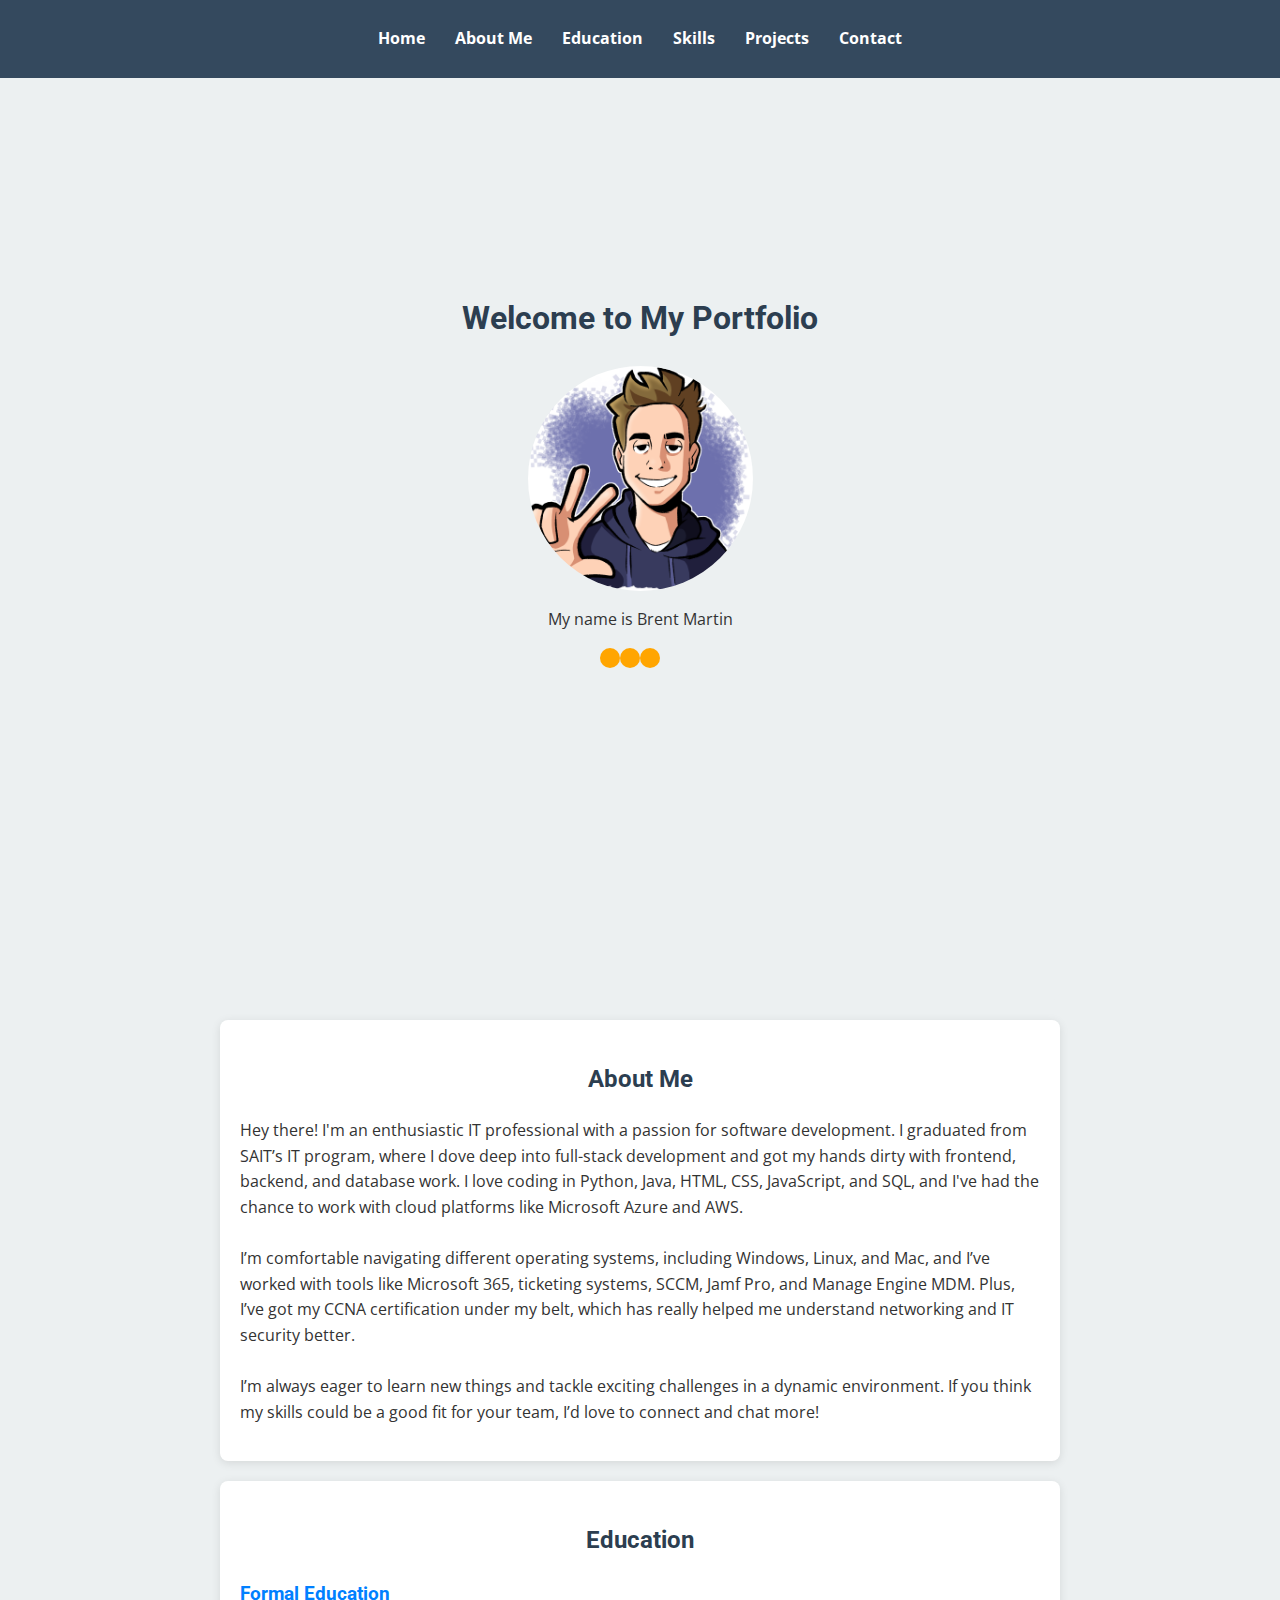
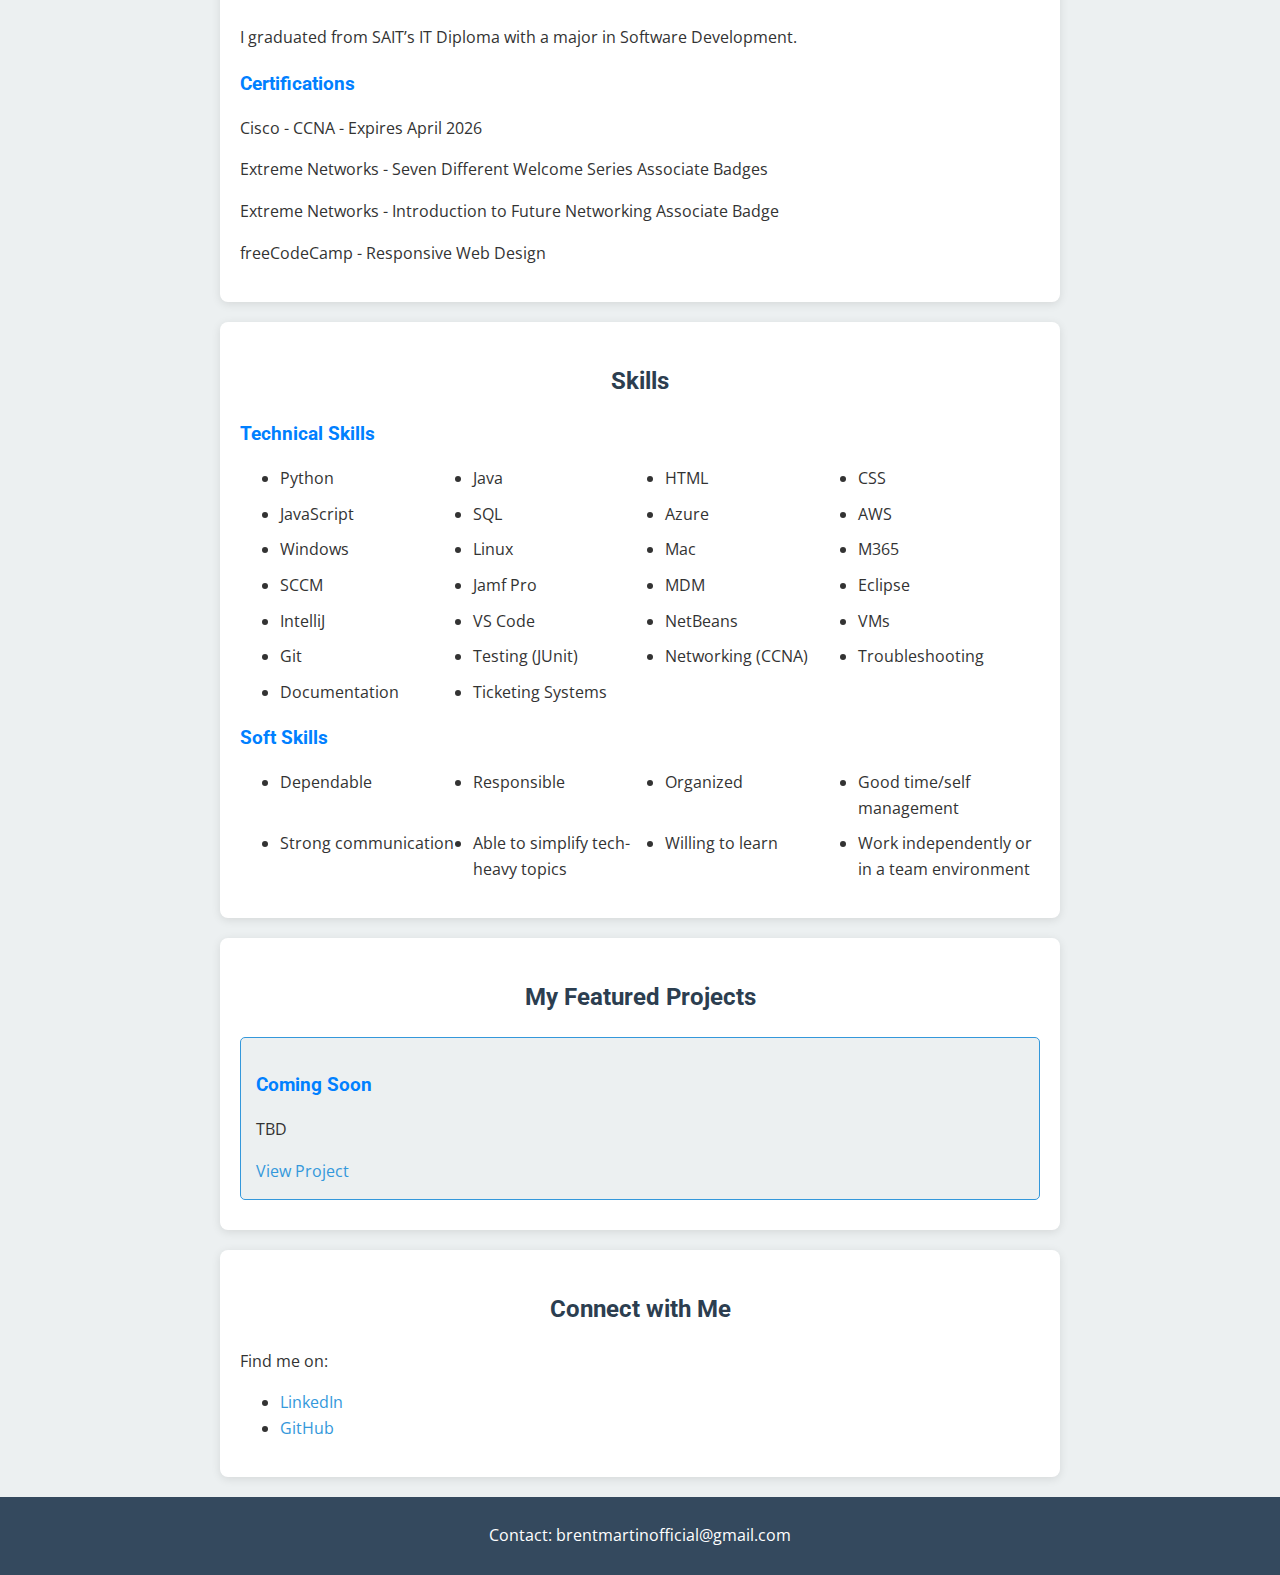
<file: index.html>
<!DOCTYPE html>
<html lang="en">
  <head>
    <meta charset="UTF-8" />
    <meta name="viewport" content="width=device-width, initial-scale=1.0" />
    <title>Brent M's Portfolio</title>
    <link
      href="https://fonts.googleapis.com/css2?family=Roboto:wght@700&family=Open+Sans:wght@400&display=swap"
      rel="stylesheet"
    />
    <link rel="stylesheet" href="styles.css" />
  </head>
  <body>
    <nav id="navbar">
      <ul>
        <li><a href="#welcome-section">Home</a></li>
        <li><a href="#about-me">About Me</a></li>
        <li><a href="#education">Education</a></li>
        <li><a href="#skills">Skills</a></li>
        <li><a href="#projects">Projects</a></li>
        <li><a href="#contact">Contact</a></li>
      </ul>
    </nav>

    <section id="welcome-section">
      <h1>Welcome to My Portfolio</h1>
      <img id="profile-pic" src="images\PF_bycatsticks.png" />
      <p>My name is Brent Martin</p>
      <div class="dots">
        <div class="dot dot1"></div>
        <div class="dot dot2"></div>
        <div class="dot dot3"></div>
      </div>
    </section>

    <section id="about-me">
      <h2>About Me</h2>
      <p>
        Hey there! I'm an enthusiastic IT professional with a passion for
        software development. I graduated from SAIT’s IT program, where I dove
        deep into full-stack development and got my hands dirty with frontend,
        backend, and database work. I love coding in Python, Java, HTML, CSS,
        JavaScript, and SQL, and I've had the chance to work with cloud
        platforms like Microsoft Azure and AWS. <br /><br />
        I’m comfortable navigating different operating systems, including
        Windows, Linux, and Mac, and I’ve worked with tools like Microsoft 365,
        ticketing systems, SCCM, Jamf Pro, and Manage Engine MDM. Plus, I’ve got
        my CCNA certification under my belt, which has really helped me
        understand networking and IT security better.
        <br /><br />
        I’m always eager to learn new things and tackle exciting challenges in a
        dynamic environment. If you think my skills could be a good fit for your
        team, I’d love to connect and chat more!
      </p>
    </section>

    <section id="education">
      <h2>Education</h2>
      <h3>Formal Education</h3>
      <p>
        I graduated from SAIT’s IT Diploma with a major in Software Development.
      </p>

      <h3>Certifications</h3>
      <p>Cisco - CCNA - Expires April 2026 </p>
      <p>Extreme Networks - Seven Different Welcome Series Associate Badges</p>
      <p>Extreme Networks - Introduction to Future Networking Associate Badge</p>
      <p>freeCodeCamp - Responsive Web Design</p>
    </section>

    <section id="skills">
      <h2>Skills</h2>

      <h3>Technical Skills</h3>
      <ul class="skills-grid">
        <li class="skill-item">Python</li>
        <li class="skill-item">Java</li>
        <li class="skill-item">HTML</li>
        <li class="skill-item">CSS</li>
        <li class="skill-item">JavaScript</li>
        <li class="skill-item">SQL</li>
        <li class="skill-item">Azure</li>
        <li class="skill-item">AWS</li>
        <li class="skill-item">Windows</li>
        <li class="skill-item">Linux</li>
        <li class="skill-item">Mac</li>
        <li class="skill-item">M365</li>
        <li class="skill-item">SCCM</li>
        <li class="skill-item">Jamf Pro</li>
        <li class="skill-item">MDM</li>
        <li class="skill-item">Eclipse</li>
        <li class="skill-item">IntelliJ</li>
        <li class="skill-item">VS Code</li>
        <li class="skill-item">NetBeans</li>
        <li class="skill-item">VMs</li>
        <li class="skill-item">Git</li>
        <li class="skill-item">Testing (JUnit)</li>
        <li class="skill-item">Networking (CCNA)</li>
        <li class="skill-item">Troubleshooting</li>
        <li class="skill-item">Documentation</li>
        <li class="skill-item">Ticketing Systems</li>
      </ul>

      <h3>Soft Skills</h3>
      <ul class="skills-grid">
        <li class="skill-item">Dependable</li>
        <li class="skill-item">Responsible</li>
        <li class="skill-item">Organized</li>
        <li class="skill-item">Good time/self management</li>
        <li class="skill-item">Strong communication</li>
        <li class="skill-item">Able to simplify tech-heavy topics</li>
        <li class="skill-item">Willing to learn</li>
        <li class="skill-item">Work independently or in a team environment</li>
      </ul>
    </section>

    <section id="projects">
      <h2>My Featured Projects</h2>
      <div class="project-tile">
        <h3>Coming Soon</h3>
        <p>TBD</p>
        <a href="#projects" target="_blank">View Project</a>
      </div>
      <!-- Add more project tiles as needed -->
    </section>

    <section id="contact">
      <h2>Connect with Me</h2>
      <p>Find me on:</p>
      <ul>
        <li>
          <a href="https://www.linkedin.com/in/brentm-martin/" target="_blank"
            >LinkedIn</a
          >
        </li>
        <li>
          <a id="profile-link" href="https://github.com/brentmm" target="_blank"
            >GitHub</a
          >
        </li>
        <!-- Add more social media links as needed -->
      </ul>
    </section>

    <footer>
      <p>Contact: brentmartinofficial@gmail.com</p>
    </footer>
  </body>
</html>
</file>
<file: styles.css>
/* General Styles */
body {
  font-family: "Open Sans", sans-serif;
  margin: 0;
  padding: 0;
  line-height: 1.6;
  color: #333;
  background-color: #ecf0f1;
}

h1,
h2 {
  font-family: "Roboto", sans-serif;
  color: #2c3e50;
  text-align: center;
}

h3 {
  font-family: "Roboto", sans-serif;
  margin-bottom: 10px;
  color: #0080ff;
}

a {
  text-decoration: none;
  color: #3498db;
}

a:hover {
  text-decoration: underline;
}

/* Navbar Styles */
#navbar {
  background: #34495e;
  color: #fff;
  padding: 10px 0;
  position: absolute; /* Fixed position for the navbar */
  top: 0;
  width: 100%;
  z-index: 1000; /* Ensure it stays above other content */
}

#navbar ul {
  list-style: none;
  padding: 0;
  display: flex;
  justify-content: center;
}

#navbar li {
  margin: 0 15px;
}

#navbar a {
  color: #fff;
  font-weight: bold;
}

#profile-pic {
  height: 25%;
  border-radius: 50%;
}

/* Section Styles */
section {
  padding: 20px;
  margin: 20px auto;
  max-width: 800px;
  background: #fff;
  border-radius: 8px;
  box-shadow: 0 2px 10px rgba(0, 0, 0, 0.1);
}

/* Welcome Section Styles */
#welcome-section {
  height: 100vh; /* Full height of the viewport */
  width: 90%; /* Full width of the viewport */
  display: flex;
  flex-direction: column;
  justify-content: center;
  align-items: center;
  text-align: center;
  padding-top: 60px; /* Space for fixed navbar */
  background: #ecf0f1; /* Light background for welcome section */
  box-shadow: none;
}

/* Project Tile Styles */
.project-tile {
  border: 1px solid #3498db;
  border-radius: 5px;
  padding: 15px;
  margin: 10px 0;
  background: #ecf0f1;
}

#skills {
  padding: 20px;
  border-radius: 8px;
}

.skill-category {
  margin-bottom: 20px;
}

.skills-grid {
  display: grid;
  grid-template-columns: repeat(auto-fill, minmax(150px, 1fr));
  gap: 10px;
}

/*  Animation */
.dots {
  position: relative;
  width: 100px;
  height: 100px;
  margin: 20px auto;
}

.dot {
  position: absolute;
  bottom: 100%;
  width: 20px;
  height: 20px;
  background: orange;
  border-radius: 50%;
  animation: flicker 0.5s infinite alternate;
}

.dot1 {
  left: 10px;
  animation-delay: 0s;
}

.dot2 {
  left: 30px;
  animation-delay: 0.1s;
}

.dot3 {
  left: 50px;
  animation-delay: 0.2s;
}

/* Animation Keyframes */
@keyframes flicker {
  0% {
    transform: scale(1);
    opacity: 1;
  }
  100% {
    transform: scale(1.2);
    opacity: 0.7;
  }
}

/* Footer Styles */
footer {
  text-align: center;
  padding: 10px 0;
  background: #34495e;
  color: #fff;
  position: relative;
  bottom: 0;
  width: 100%;
}

/* Media Query */
@media (max-width: 768px) {
  #navbar {
    padding: 10px 0; /* Add vertical padding for spacing */
    position: relative; /* Ensure it flows with the document */
    z-index: 1000; /* Ensure it stays above other content */
  }

  #navbar ul {
    flex-direction: column; /* Stack navbar items vertically */
    align-items: stretch; /* Ensure items stretch to full width */
    padding: 0; /* Remove default padding */
    margin: 0; /* Remove default margin */
    width: 100%; /* Full width for the navbar */
  }

  #navbar ul li {
    width: 100%; /* Make each list item full width */
    margin: 5px 0; /* Space between items */
  }

  #navbar ul li a {
    display: block; /* Make links block elements for easier tapping */
    padding: 10px; /* Add padding for touch targets */
    text-align: center; /* Center align text */
  }

}
</file>
